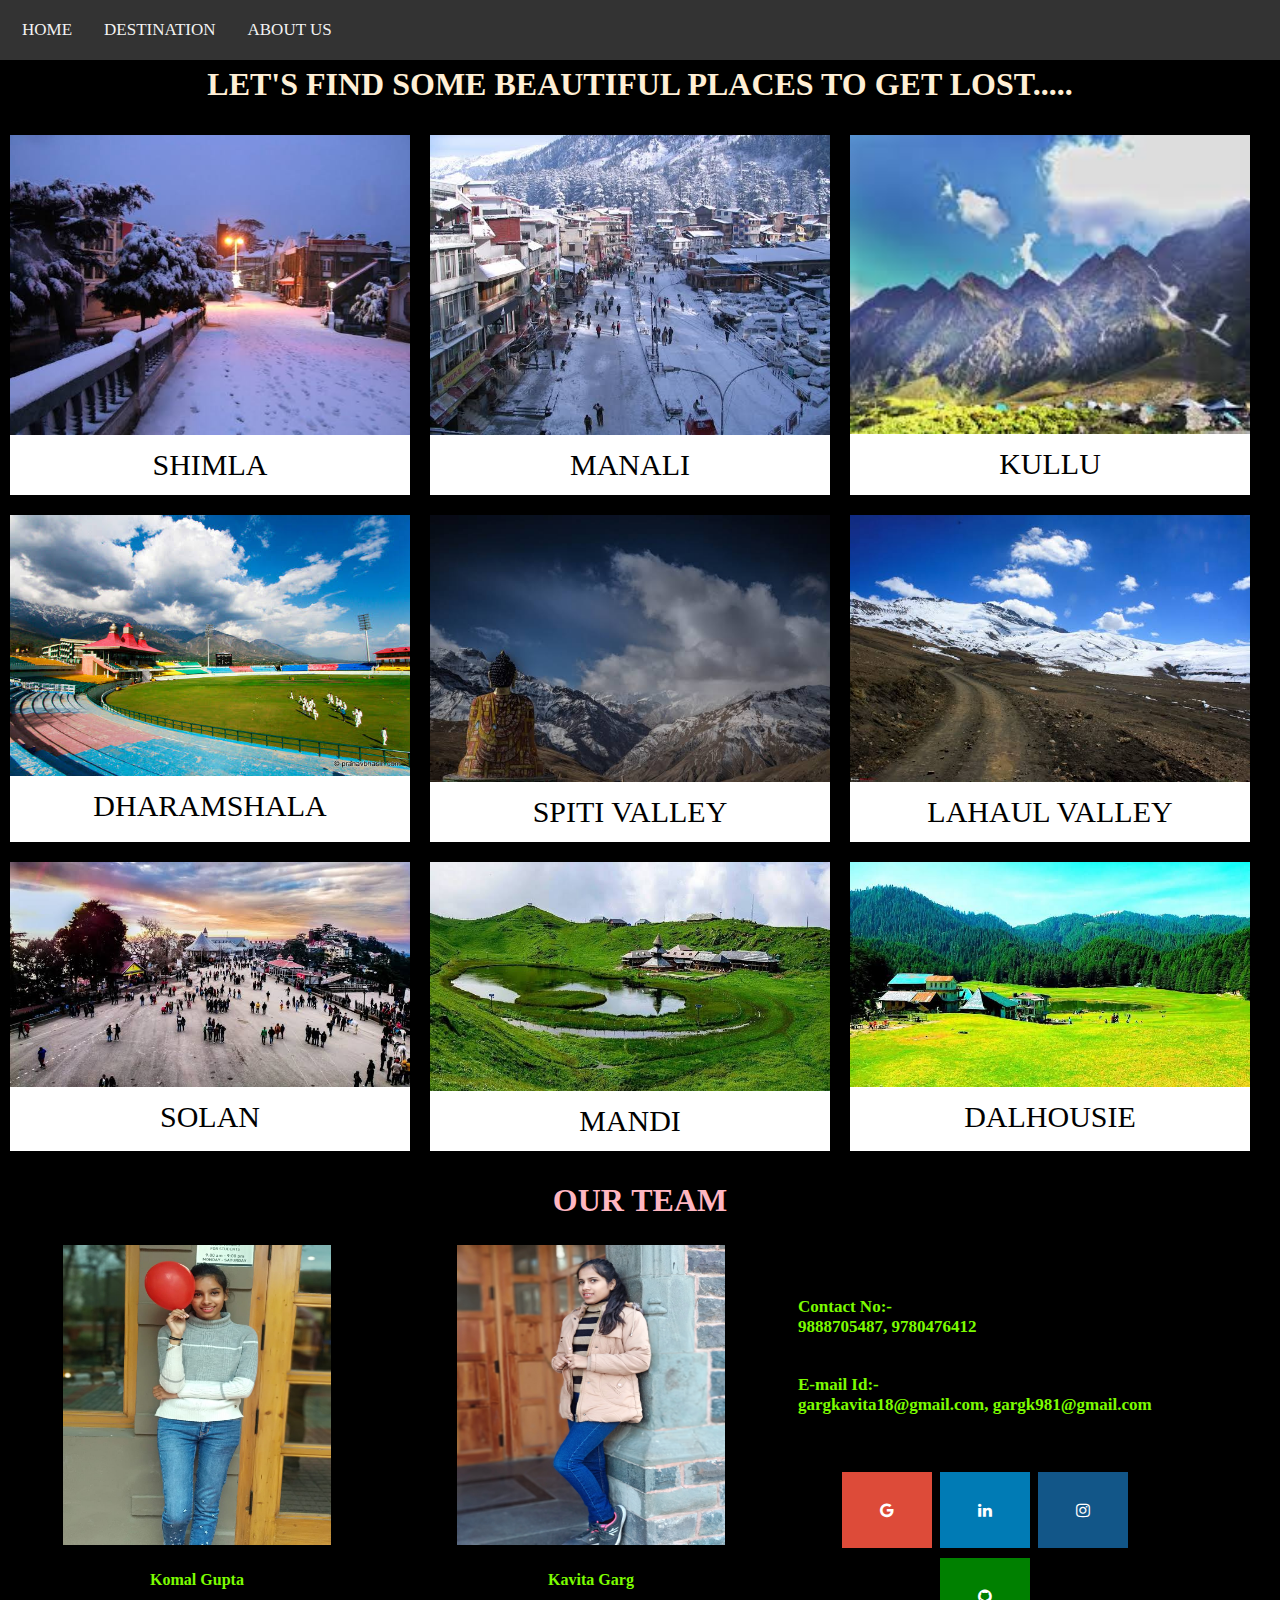
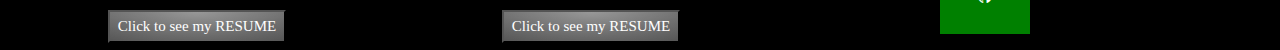
<file: destination.html>
<!DOCTYPE html>
<html lang="en" dir="ltr">
  <head>
    <meta charset="utf-8">
    <title></title>
    <link rel="stylesheet" type="text/css" href="style2.css">
    <link rel="stylesheet" href="https://cdnjs.cloudflare.com/ajax/libs/font-awesome/4.7.0/css/font-awesome.min.css">
  </head>
  <body>
    <div style="background-color:black;">
    <div class="navbar">
        <a href="home.html">HOME</a>
        <a href="destination.html">DESTINATION</a>
        <a href="#aboutus">ABOUT US</a>
    </div>
    <div class="text1">
    <h1><b>LET'S FIND SOME BEAUTIFUL PLACES TO GET LOST.....</b></h1>
    </div>
    <div class="flex-container">
    <div><a href="shimla.html" target="_blank"><img src="shimla1.jpg"></a><div class="text">SHIMLA</div></div>
    <div><a href="manali.html" target="_blank"><img src="manali.jpg"></a><div class="text">MANALI</div></div>
    <div><a href="kullu.html" target="_blank"><img src="kullu.jpg"></a><div class="text">KULLU</div></div>
    <div><a href="dharamshala.html" target="_blank"><img src="dharamshala1.jpg"></a><div class="text">DHARAMSHALA</div></div>
    <div><a href="spitivalley.html" target="_blank"><img src="spiti.jpg"></a><div class="text">SPITI VALLEY</div></div>
    <div><a href="lahualvalley.html" target="_blank"><img src="lahaul.jpg"></a><div class="text">LAHAUL VALLEY</div></div>
    <div><a href="solan.html" target="_blank"><img src="solan1.jpg"></a><div class="text">SOLAN</div></div>
    <div><a href="mandi.html" target="_blank"><img src="mandi.jpg"></a><div class="text">MANDI</div></div>
    <div><a href="dalhousie.html" target="_blank"><img src="dalhousie.jpg"></a><div class="text">DALHOUSIE</div></div>
    </div>
    <div class="footer" id="aboutus">
    <h1 style="text-align: center;font-family: Showcard Gothic; color: lightpink;">OUR TEAM</h1>
    <div class="row">
      <div class="column">
          <img src="komal.jpg" style="height:300px;width:70%;">
          <h4 style="font-family:Tempus Sans ITC; color:lawngreen;">Komal Gupta</h4>
          <button id="btn"><a href="https://gargk981.github.io/resume/">Click to see my RESUME</a></button>
      </div>
      <div class="column">
        <img src="kavita.jpg"  style="height:300px; width:70%">
          <h4 style="font-family:Tempus Sans ITC; color:lawngreen;">Kavita Garg</h4>
          <button id="btn"><a href="https://gargkavita18.github.io/resume/">Click to see my RESUME</a></button>
      </div>
      <div class="column">
        <br>
      <h5 id="info">Contact No:- <br>9888705487, 9780476412</h5>
      <h5 id="info">E-mail Id:- <br>gargkavita18@gmail.com, gargk981@gmail.com</h5>
      <br>
    <a id="link" href="https://mail.google.com/mail/u/0/#inbox" class="fa fa-google"></a>
    <a id="link" href="https://www.linkedin.com/in/kavita-797587195/" class="fa fa-linkedin"></a>
    <a id="link" href="https://www.instagram.com/accounts/emailsignup/?hl=en" class="fa fa-instagram"></a>
    <a id="link" href="https://github.com/join" class="fa fa-github"></a>
    </p>
      </div>
    </div>
    </div>
    </div>
  </body>
</html>
</file>
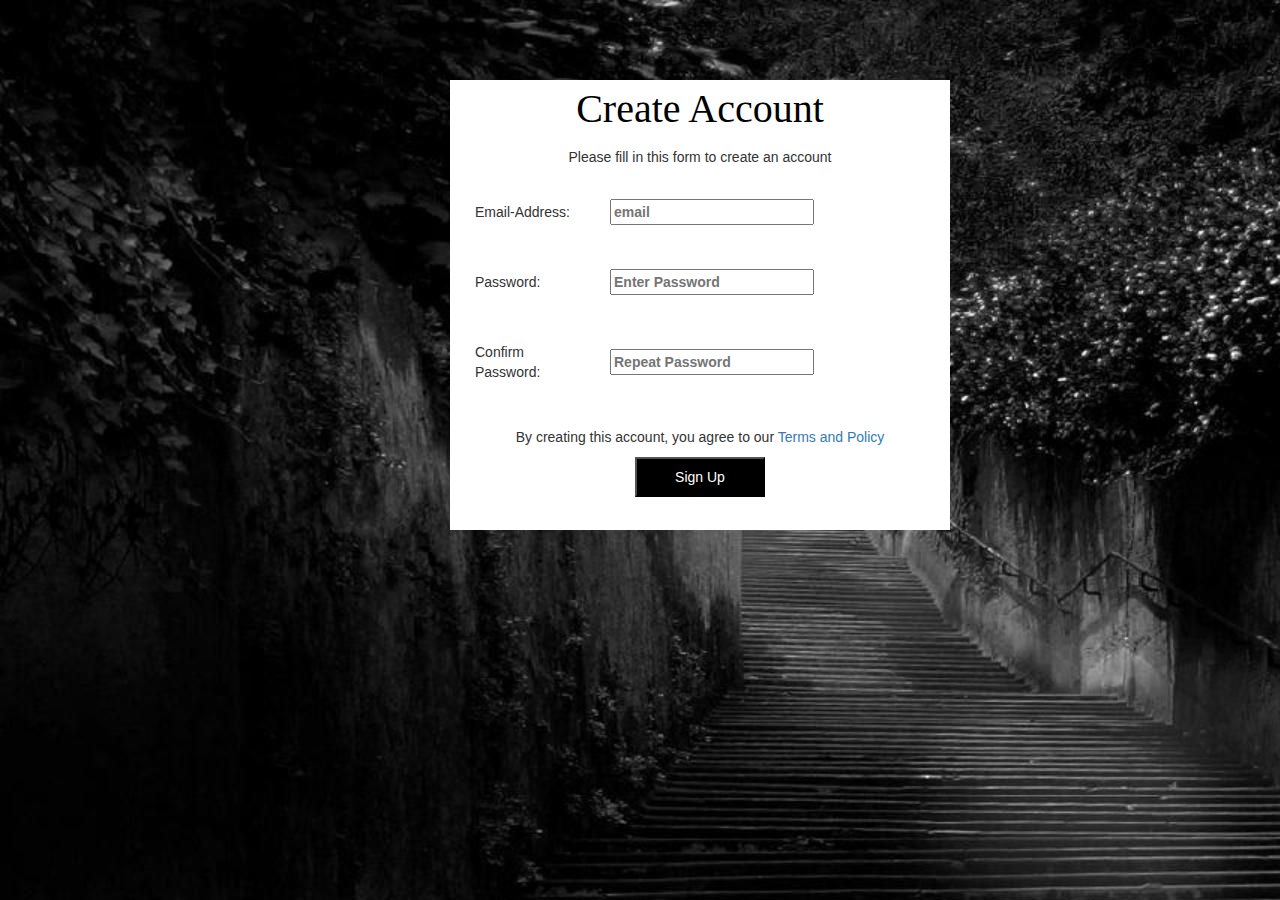
<file: sign1.html>
<!doctype html>
<html>
<head>
<meta name="google-signin-client_id" content="598783768267-aedr5j4k18iejk4ictfjjkrpl1813ils.apps.googleusercontent.com">
<link rel="stylesheet" href="https://maxcdn.bootstrapcdn.com/bootstrap/3.3.7/css/bootstrap.min.css">
<script src="https://apis.google.com/js/platform.js" async defer></script>
<script src="https://ajax.googleapis.com/ajax/libs/jquery/3.2.1/jquery.min.js"></script>
<style>
.g-signin2
{
margin-left:630px;
margin-top:10px;
}
.data
{
display:none;
}
body{
background-image:url("s1.jpg");
size:cover;
}
#heading{
text-align:center;
font-size:40px;
font-family:Broadway;
color:black;
}
td{
padding:25px;
width:30%;
}
th{
padding:10px;
width:70%;
}
</style>
</head>
<body>
<div style="background-color:white; width:500px; height:450px; margin-left:450px; margin-top:80px;" class="create">
<p id="heading">Create Account</p>
<p><center>Please fill in this form to create an account</center></p>
<form>
<table>
<tr>
<td>Email-Address:</td>
<th><input type="email" placeholder="email"></th>
</tr>
<tr>
<td>Password:</td>
<th><input type="password" placeholder="Enter Password"></th>
</tr>
<tr>
<td>Confirm Password:</td>
<th><input type="password" placeholder="Repeat Password"></th>
</tr>
</table>
</form>
<br>
<center><p>By creating this account, you agree to our <a>Terms and Policy</a></p></center>
<center><button style="height:40px; width:130px; background-color:black;"><a href="home.html" style="color:white;">Sign Up</a></button></center>
</div>
<div class="g-signin2" data-onsuccess="onSignIn"></div>
<div class="data">
<p>Profile Details</p>
<img id="pic" class="img-circle" width="100px" height="100px">
<p>email address</p>
<p id="email" class="alert alert-danger"></p>
  <center><button style="height:40px; width:130px; background-color:white;"><a href="home.html" style="color:black;">Proceed</a></button></center>
<button onclick="signOut()" class="btn btn-danger">SignOut</button>
</div>
<script>
function onSignIn(googleUser)
{
var profile=googleUser.getBasicProfile();
$(".g-signin2").css("display","none");
$(".data").css("display","block");
$("#pic").attr('src',profile.getImageUrl());
$("#email").text(profile.getEmail());
$(".create").css("display","none");
}
function signOut()
{
var auth2=gapi.auth2.getAuthInstance();
auth2.signOut().then(function()
{
alert("you have been successfully signed out");
$(".g-signin2").css("display","block");
$(".data").css("display","none");
});
}
</script>
</body>
</html>
</file>
<file: style2.css>
.flex-container {
  display: flex;
  flex-wrap: wrap;
  background-color: black;
}

.flex-container > div {
  background-color: white;
  width: 400px;
  margin: 10px;
  text-align: center;
  line-height: 60px;
  font-size: 30px;
}
.text{
  margin-top: -20px;
  text-align: center;
  font-family: STENCIL;
}
.text:hover{
  font-size:40px;
  font-family:Dutch801 XBd BT;
  color:saddlebrown;
}
.text1{
  text-align: center;
  padding-top: 45px;
  font-family: Ravie;
  color: papayawhip;
}
img{
  width:100%;
}
body{
  margin:0;
}
.navbar {
  overflow: hidden;
  background-color: #333;
  position: fixed;
  top: 0;
  width: 100%;
  font-family: Bodoni MT;
  padding:6px;
}
.navbar a {
  float: left;
  display: block;
  color: #f2f2f2;
  text-align: center;
  padding: 14px 16px;
  text-decoration: none;
  font-size: 17px;
}
.navbar a:hover {
  background: #ddd;
  color: black;
  text-decoration: none;
}
.footer {
   left: 0;
   bottom: 0;
   width: 100%;
   background-color: black;
   color: white;
}
.column {
  float: left;
  width: 30%;
  padding: 5px;
  height: 400px;
  text-align:center;
}
.row:after {
  content: "";
  display: table;
  clear: both;
}
#btn{
  padding:6px 8px;
  background: linear-gradient(to bottom, rgba(255,255,255,0.15) 0%, rgba(0,0,0,0.15) 100%), radial-gradient(at top center, rgba(255,255,255,0.40) 0%, rgba(0,0,0,0.40) 120%) #989898;
 background-blend-mode: multiply,multiply;
}
#btn a{
  color: white;
  text-decoration:none;
  font-size:15px;
  font-family:bodoni mt;
}
#btn:hover{
  padding:10px 12px;
  background-image: linear-gradient(to top, #dbdcd7 0%, #dddcd7 24%, #e2c9cc 30%, #e7627d 46%, #b8235a 59%, #801357 71%, #3d1635 84%, #1c1a27 100%);
}
#info{
  font-size:17px;
  text-align:left;
  padding:5px;
  font-family: Tempus Sans ITC;
  color: lawngreen;
}
.fa {
  padding: 30px;
  font-size: 100px;
  width: 30px;
  text-align: center;
  text-decoration: none;
  margin: 5px 2px;
}
.fa-google {
  background: #dd4b39;
  color: white;
}

.fa-linkedin {
  background: #007bb5;
  color: white;
}
.fa-instagram {
  background: #125688;
  color: white;
}
.fa-github{
  background: green;
  color:white;
}
#link:hover{
  color:black;
  text-decoration: none;
}
</file>
